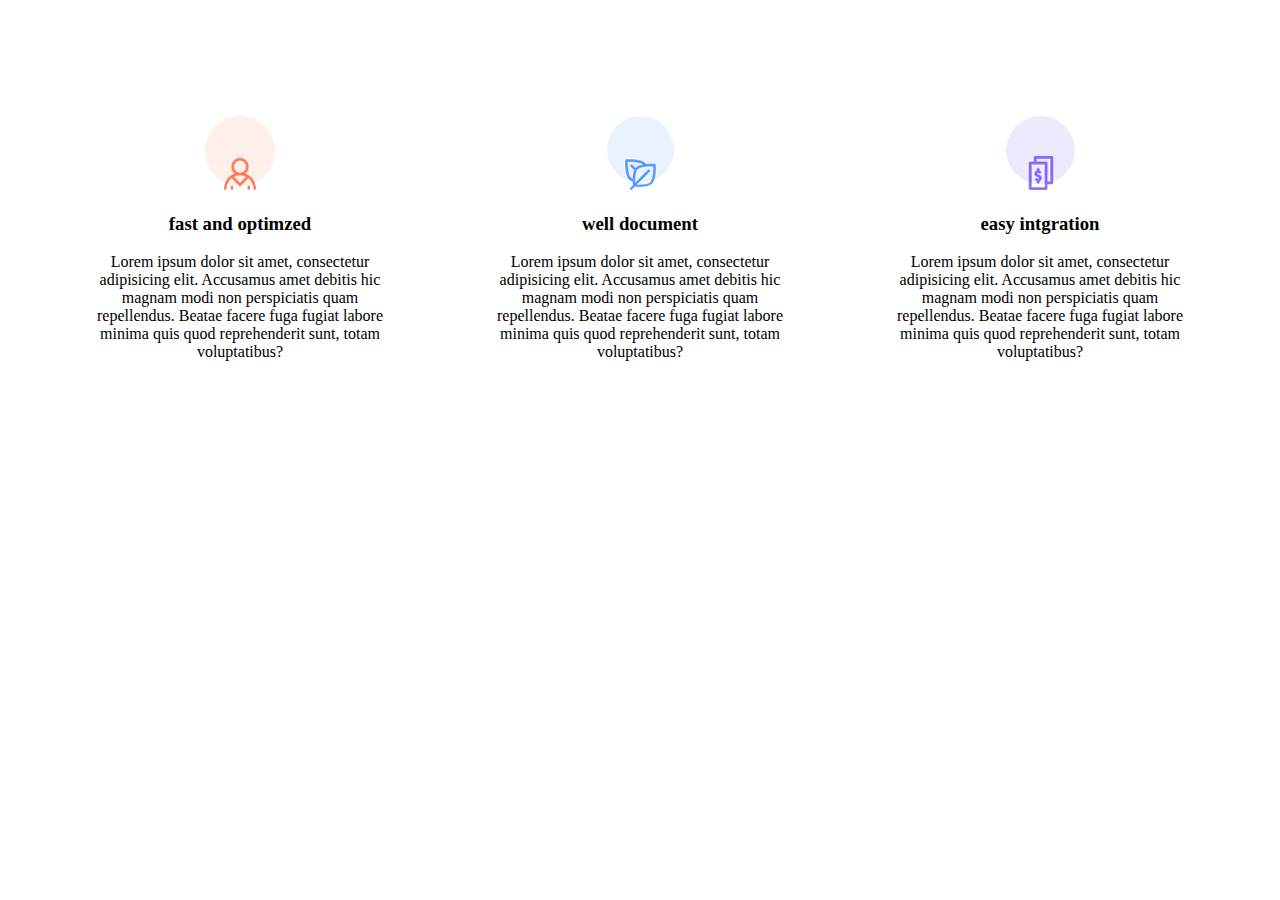
<file: index.html>
<!DOCTYPE html>
<html lang="en">
<head>
    <meta charset="UTF-8">
    <title>Title</title>
    <link rel="stylesheet" href="css/main.css">
<body>

<div class="text-block">
    <div class="text-block-item">

        <img src="rasmlar/21.png">

        <h3> fast and optimzed</h3>
        <p>
            Lorem ipsum dolor sit amet, consectetur adipisicing elit.
            Accusamus amet debitis hic magnam modi non perspiciatis quam repellendus.
            Beatae facere fuga fugiat labore minima quis quod reprehenderit sunt, totam voluptatibus?
        </p>

        </div>
    <div class="text-block-item">

        <img src="rasmlar/22.png">

        <h3> well document</h3>
        <p>
            Lorem ipsum dolor sit amet, consectetur adipisicing elit.
            Accusamus amet debitis hic magnam modi non perspiciatis quam repellendus.
            Beatae facere fuga fugiat labore minima quis quod reprehenderit sunt, totam voluptatibus?
        </p>

    </div>
    <div class="text-block-item">

        <img src="rasmlar/23.png">

        <h3> easy intgration</h3>
        <p>
            Lorem ipsum dolor sit amet, consectetur adipisicing elit.
            Accusamus amet debitis hic magnam modi non perspiciatis quam repellendus.
            Beatae facere fuga fugiat labore minima quis quod reprehenderit sunt, totam voluptatibus?
        </p>

    </div>
 <div class="clear"></div>
</div>
</body>
</html>
</file>
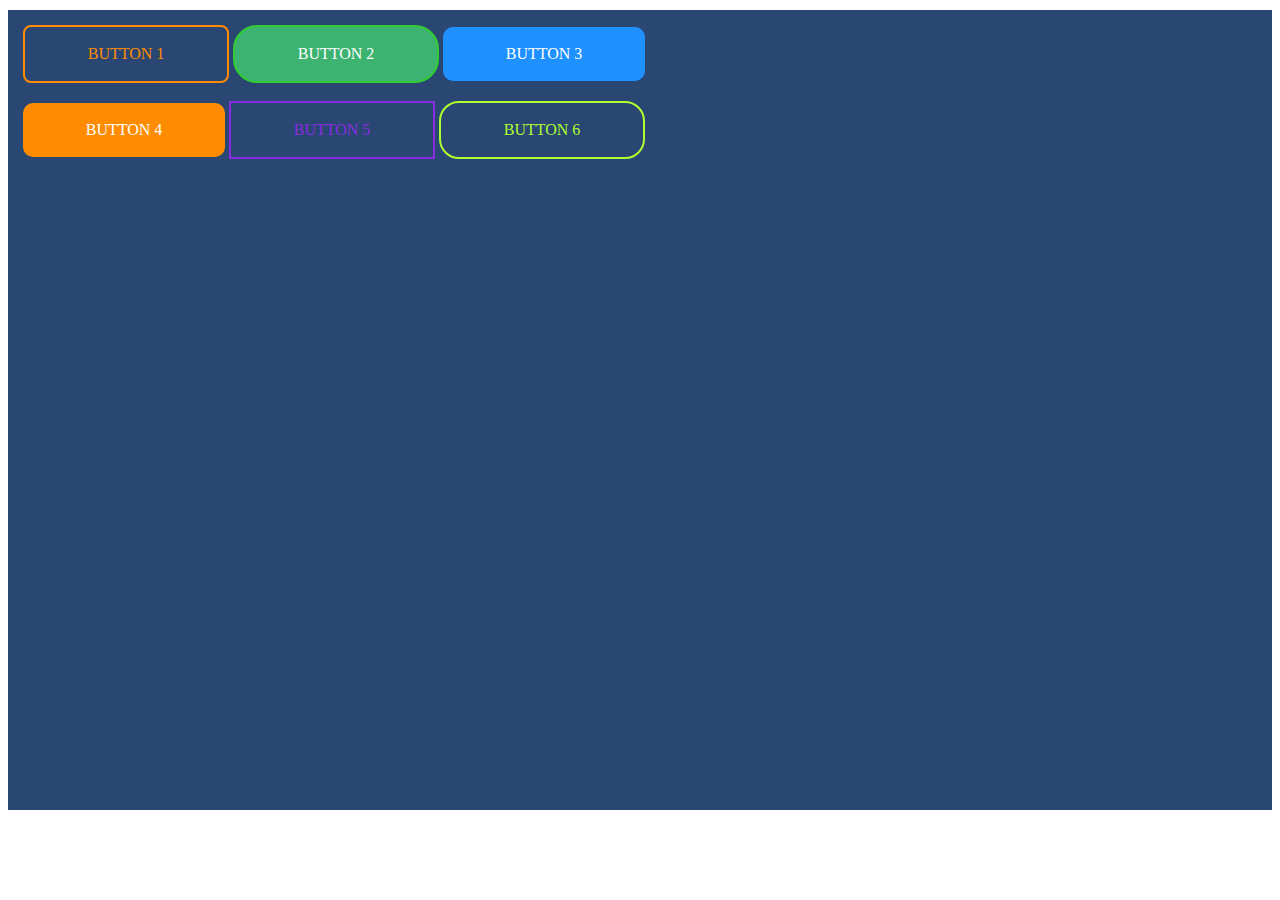
<file: index3.html>
<!DOCTYPE html>
<html lang="en">
<head>

    <meta charset="UTF-8">
    <title>Title</title>
    <link rel="stylesheet" href="css/main3.css">

</head>

<body>
<div class="wrap">
    <div class="wrap1">
        <a href="#" class="btn1">BUTTON 1</a>
        <a href="#" class="btn2">BUTTON 2</a>
        <a href="#" class="btn3">BUTTON 3</a>
    </div>
    <br>
    <div class="wrap2">
        <a href="#" class="btn4">BUTTON 4</a>
        <a href="#" class="btn5">BUTTON 5</a>
        <a href="#" class="btn6">BUTTON 6</a>
    </div>
</div>
</body>
</html>
</file>
<file: css/main.css>
body{
    background-color: white;

}
.text-block{
     width: 1200px;
    background-color: white;
    margin: 100px auto;
}
.text-block-item{
    width: 30%;
 /*   border: 1px solid black;*/
    padding: 16px 24px;
    box-sizing: border-box;
    text-align: center;
    float: left;
    margin: 0 20px ;

}
.clear{
    clear: both;
}
</file>
<file: css/main3.css>
.body{
    background-color: #f1f1f1;
}
.wrap{
    height: 800px;
    margin: 10px auto;
    background-color: #2a4672;
    padding: 15px;
    box-sizing: border-box;
}
.btn1{
    display: inline-block;
    padding: 18px 26px;
    text-decoration: none;
    color: darkorange;
    background-color: #2a4672;
    border-radius: 8px;
    transition: all 0.5s ease-in;
    border: 2px solid;
    text-align: center;
    width: 150px;
}
.btn2{
    display: inline-block;
    padding: 18px 26px;
    text-decoration: none;
    color: white;
    background-color: mediumseagreen;
    border-radius: 24px;
    transition: all 0.5s ease-in;
    border: 2px solid limegreen;
    text-align: center;
    width: 150px;
}
.btn3{
    display: inline-block;
    padding: 18px 26px;
    text-decoration: none;
    color: white;
    background-color: dodgerblue;
    border-radius: 10px;
    transition: all 0.5s ease-in;
    text-align: center;
    width: 150px;
}
.btn4{
    display: inline-block;
    padding: 18px 26px;
    text-decoration: none;
    color: white;
    background-color: darkorange;
    border-radius: 10px;
    transition: all 0.5s ease-in;
    text-align: center;
    width: 150px;
}
.btn5{
    display: inline-block;
    padding: 18px 26px;
    text-decoration: none;
    color: blueviolet;
    background-color:#2a4672 ;
    transition: all 0.5s ease-in;
    text-align: center;
    width: 150px;
    border: 2px solid blueviolet;
}
.btn6{
    display: inline-block;
    padding: 18px 26px;
    text-decoration: none;
    color: greenyellow;
    background-color:#2a4672 ;
    transition: all 0.5s ease-in;
    text-align: center;
    width: 150px;
    border: 2px solid greenyellow;
    border-radius: 20px;
}
.btn1:active{
    border-bottom-width: 2px;
    margin-top: 3px;
}
.btn2:active{
    border-bottom-width: 2px;
    margin-top: 3px;
}
.btn3:active{
    border-bottom-width: 2px;
    margin-top: 3px;
}
.btn4:active{
    border-bottom-width: 2px;
    margin-top: 3px;
}
.btn5:active {
    border-bottom-width: 2px;
    margin-top: 3px;
}
.btn6:active{
    border-bottom-width: 2px;
    margin-top: 3px;
}
</file>
